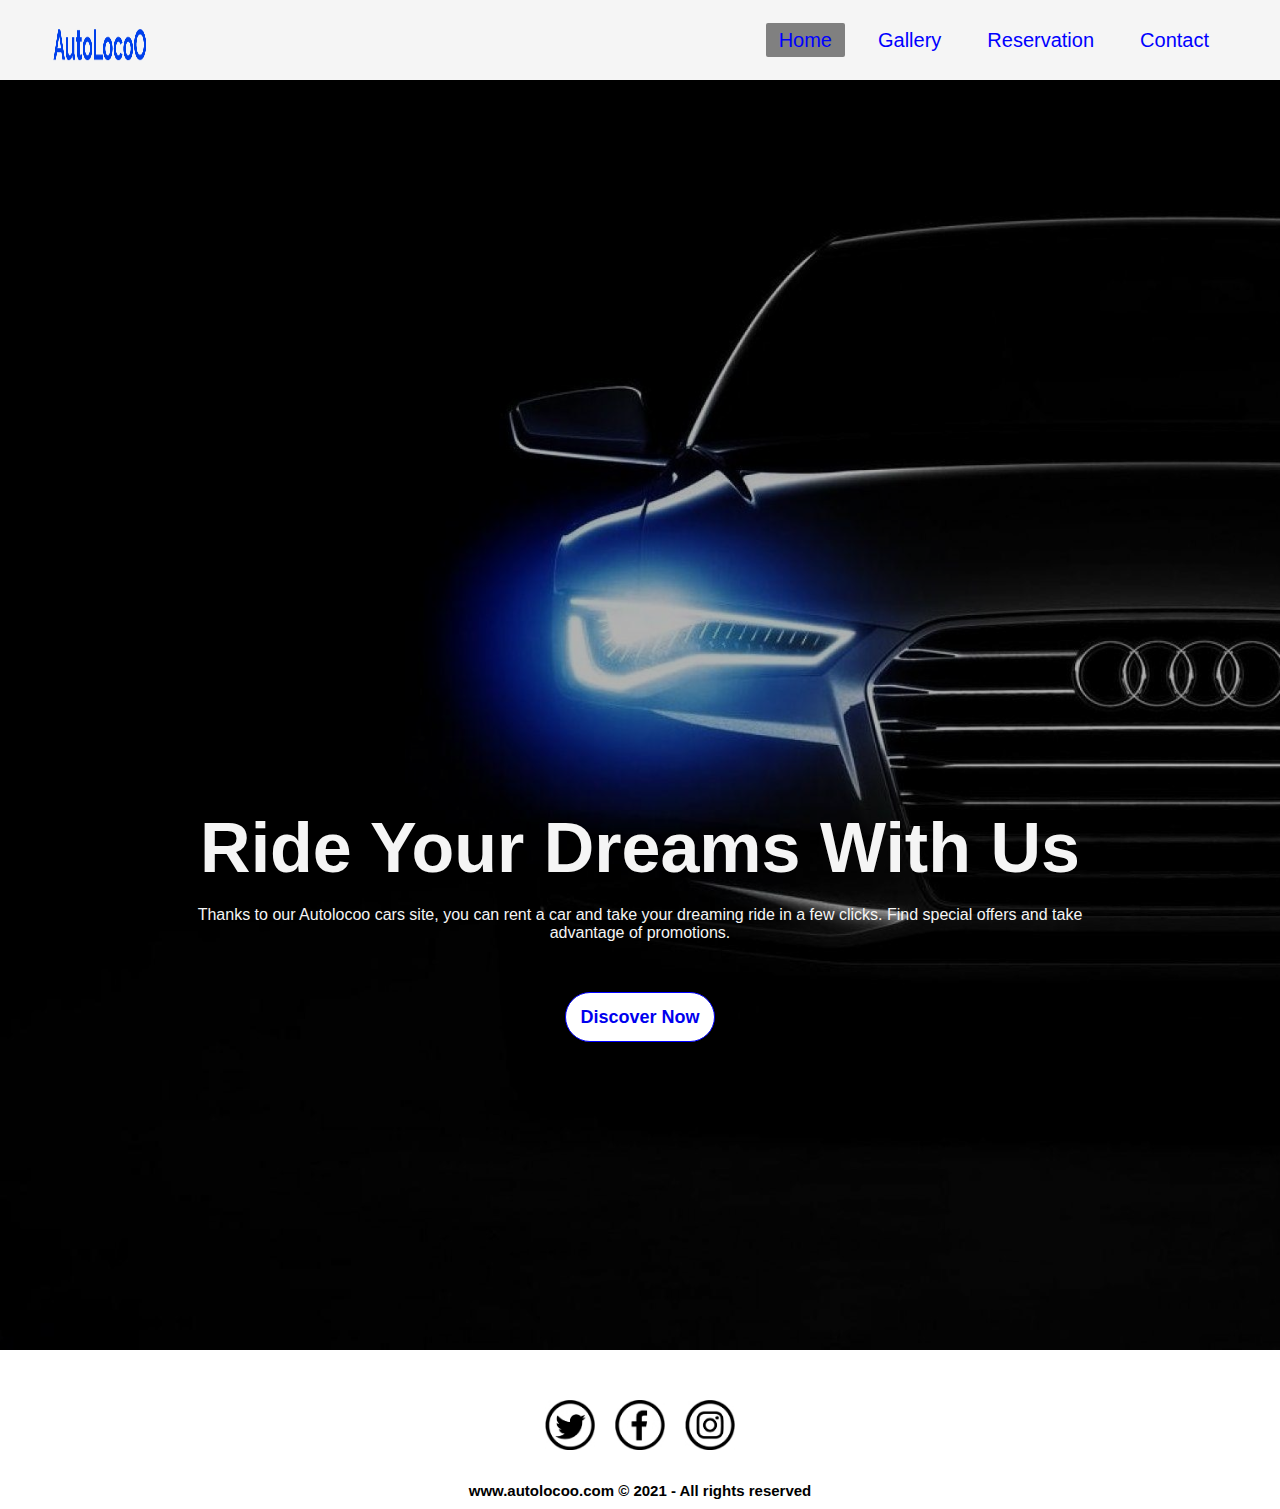
<file: index.html>
<!DOCTYPE html>
<html>

<head>
    <meta charset="utf-8">
    <title>rent cars</title>
    <link rel='stylesheet' href="ahome.css">
    <meta name="description" content="this is a rent cars website">
    <meta name="keyword" content="rent, auto, vehiculs, motors, cars, camions, trucks, vans">
    <meta name="viewport" content="width=device-width, initial-scale=1.0">

    
</head>

<body>
    <div class="allpage">
        <nav class='navbar'>
            <img class = "logo" src="logoauto.png" alt ="">
            <a href = "#" class = "toggle-button" onclick="opennav()">
                <span class = "bar"></span>
                <span class = "bar"></span>
                <span class = "bar"></span>
            </a>
            <ul id = "navmenu">
                <li><a class="active" href="index.html">Home</a></li>
                <li><a href="cargallery.html">Gallery</a></li>
                <li><a href="Reservations.html">Reservation</a></li>
                <li><a href="contact.html">Contact</a></li>


            </ul>

        </nav>
        <div class="center">
            <h1>Ride Your Dreams With Us</h1>
            <br>
            <p> Thanks to our Autolocoo cars site, you can rent a car and take your dreaming ride in a few clicks. Find special offers and take advantage of promotions.</p>
        

            <div class="btn">
                <button><a href = "cargallery.html">Discover Now</a></button>

            </div>

        </div>

    </div>
    <footer>
        
        <ul class="our_socialmedia_icons">
            <li> <a href="#"><img src="icon/s1.png"></a></li>
            <li> <a href="#"><img src="icon/s2.png"></a></li>
            <li> <a href="#"><img src="icon/s3.png"></a></li>
         </ul>
         <br>
         <h2>www.autolocoo.com © 2021 - All rights reserved</h2>



    </footer>
    
    <script src = "try.js" ></script>
</body>

</html>
</file>
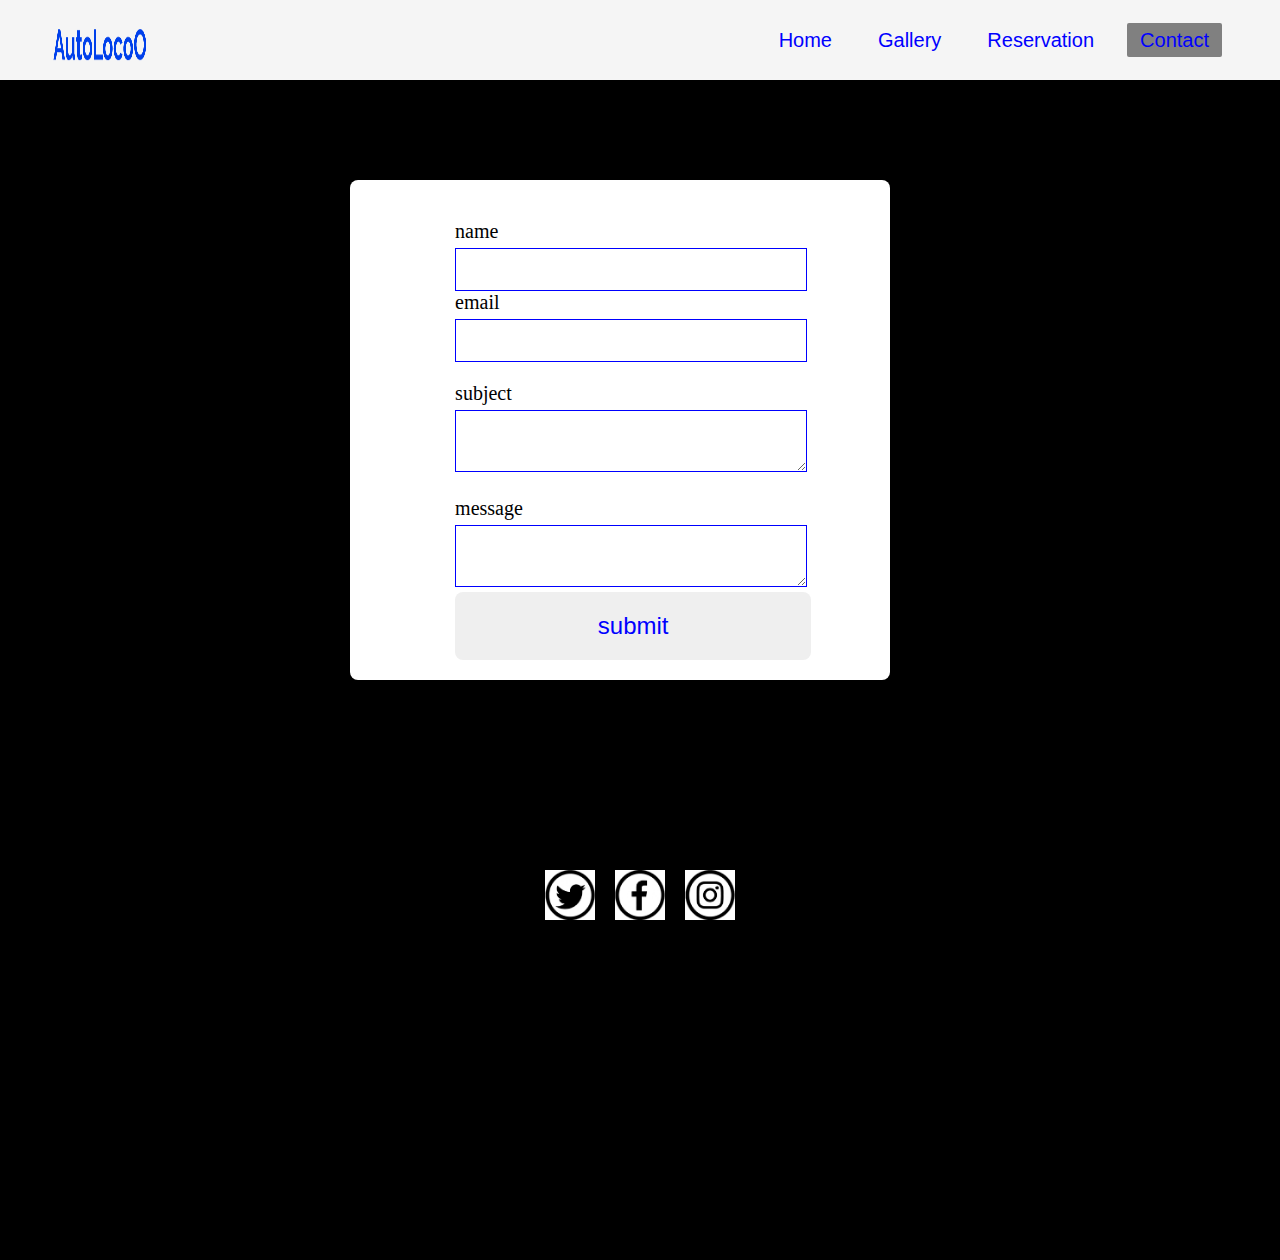
<file: contact.html>
<!DOCTYPE html>
<html>

<head>
    <meta charset="utf-8">
    <title>rent cars</title>
    <link rel='stylesheet' href="contact.css">
    <meta name="description" content="this is a rent cars website">
    <meta name="keyword" content="rent, auto, vehiculs, motors, cars, camions, trucks, vans">
    <meta name="viewport" content="width=device-width, initial-scale=1.0">


</head>

<body>
    <div class="allpage">
        <nav class='navbar'>
            <img class = "logo" src="logoauto.png" alt ="">
            
            <a href = "#" class = "toggle-button">
                <span class = "bar"></span>
                <span class = "bar"></span>
                <span class = "bar"></span>
            </a>
            <ul>
                <li><a href="index.html">Home</a></li>
                <li><a href="cargallery.html">Gallery</a></li>
                <li><a href="Reservations.html">Reservation</a></li>
                <li><a class="active" href="contact.html">Contact</a></li>


            </ul>

        </nav>
        <div class = "form">
            <div >
                <div class = "form-group">
                  <label for = "firstname">name</label>
                  <input type = "name" id = "name1" name = "name" >
                </div>
                
                <dive class = "form-group">
                    <label for="email">email</label>
                    <input type = "email" id = "email" name ="email" >
                </dive>
                <div class = "form-group">
                    <label for = "subject">subject</label>
                    <textarea name = "massage" id ="subject"></textarea >
                </div>

                <div class = "form-group">
                    <label for = "message">message</label>
                    <textarea name = "massage" id ="massage"></textarea >
                </div>

                <button id = "submit" type = "submit" onclick = "display_info()">submit</button>

            </div>

        </div>
        
        <footer>
        
            <ul class="our_socialmedia_icons">
                <li> <a href="#"><img src="icon/s1.png" alt = ""></a></li>
                <li> <a href="#"><img src="icon/s2.png" alt = ""></a></li>
                <li> <a href="#"><img src="icon/s3.png" alt = ""></a></li>
             </ul>
             <br>
             <h2>www.autolocoo.com © 2021 - All rights reserved</h2>
    
    
    
        </footer>




    </div>
    <script src = "try.js"></script>
</body>
</html>
</file>
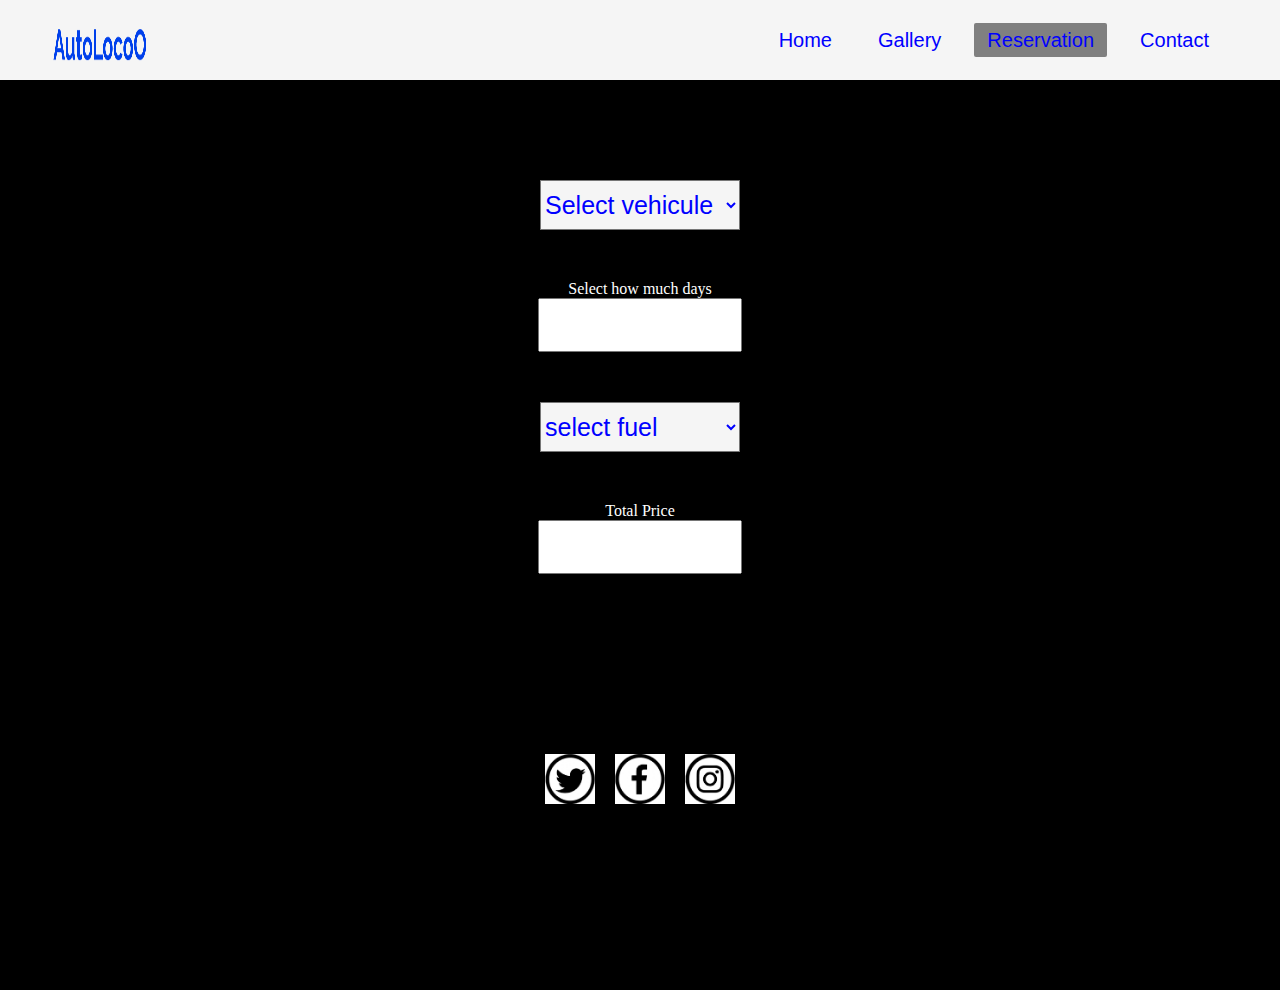
<file: Reservations.html>
<!DOCTYPE html>
<html>

<head>
    <meta charset="utf-8">
    <title>rent cars</title>
    <link rel='stylesheet' href="reservation.css">
    <meta name="description" content="this is a rent cars website">
    <meta name="keyword" content="rent, auto, vehiculs, motors, cars, camions, trucks, vans">
    <meta name="viewport" content="width=device-width, initial-scale=1.0">


</head>

<body>
    <div class="allpage">
        <nav class='navbar'>
            <img class = "logo" src= logoauto.png alt ="">
            <a href = "#" class = "toggle-button">
                <span class = "bar"></span>
                <span class = "bar"></span>
                <span class = "bar"></span>
            </a>


            <ul>
                <li><a href="index.html">Home</a></li>
                <li><a href="cargallery.html">Gallery</a></li>
                <li><a class = "active" href="Reservations.html">Reservation</a></li>
                <li><a href="contact.html">Contact</a></li>


            </ul>

        </nav>
        <div class = "select">
            <select id = "vehicule" onchange = "select()">
                <option>Select vehicule</option>
                <option>Moto</option>
                <option>Compact </option>
                <option>Citadine </option>
                <option>Berlin/automatique </option>
                <option >Utilitaire </option>
                <option >Trucks/automatique </option>
                <option >Heavy Machines</option>
            </select>
            <div>
            <p id = "select_p" style = "color : white; margin-top: 50px;">Select how much days</p>
            <input type = "number" id = "daysinput">
            </div>
           <div class = "cfuel">
            <select id = "fuel" onchange = "select()">
                <option>select fuel</option>
                <option id = "e">essance</option>
                <option id = "d">diesel</option>
                <option id = "h">hybride</option>
                <option id = "el">electrique</option>
            </select>
            

                
                <p class = 'price'>Total Price</p>
                <input type = "text" id = "priceholder" style="width: 200px; height: 50px; font-size: 30px; color:blue;">
                <br>
                <!--<button id = "btn" >price</button>-->
            </div>

       
  
    <footer>
        
        <ul class="our_socialmedia_icons">
            <li> <a href="#"><img src="icon/s1.png" alt = ""></a></li>
            <li> <a href="#"><img src="icon/s2.png" alt = ""></a></li>
            <li> <a href="#"><img src="icon/s3.png" alt = ""></a></li>
         </ul>
         <br>
         <h2>www.autolocoo.com © 2021 - All rights reserved</h2>



    </footer>
    </div>
    <script src = "try.js"></script>

</body>

</html>
</file>
<file: ahome.css>
*{
    padding: 0;
    margin: 0;   
}
.allpage{
    background: rgba(0, 0, 0, 0.3) url("background.jpg");
    background-size : cover;
    background-blend-mode: darken;
    height: 150vh;
    width: 100%;
    
}
.navbar{
     height: 80px;
     width: 100%;
     background-color:whitesmoke;

}
.toggle-button{

    position: absolute;
    top: .75rem;
    right: 1rem;
    display: none;
    flex-direction: column;
    justify-content: space-between;
    width: 30px;
    height:21px;
}
.toggle-button .bar{
    height: 3px;
    width: 100%;
    background-color: blue;
    border-radius: 10px;
}
.navbar .logo {
    height: 50px;
    width: 100px;
    margin-left: 50px;
    margin-top:20px ;

}
.navbar ul {
    float: right;
    margin-right: 50px;
}
.navbar ul li {
    list-style: 20px;
    margin: 0 8px;
    display:inline-block;
    line-height: 80px;
    
}
.navbar ul a{
    text-decoration: none;
    color: blue;
    font-size: 20px;
    padding: 6px 13px;
    font-family:Arial;
    transition: 1s;
   
}
.navbar ul li a.active,
.navbar ul li a:hover{
    background:grey;
    border-radius: 2px;
}
.allpage .center{
     position:absolute;
     top: 100%;
     left:50%;
     transform:translate(-50%, -50%);
     font-family: sans-serif;
     
    }

.center h1{
    color:whitesmoke;
    font-size: 70px;
    font-weight: bold;
    font-family: Arial;
    width: 900px;
    text-align: center;
    margin-top: 50px;

}
p{
    color: whitesmoke;
    font-family: Arial;
    text-align: center;
}


.center .btn{
    
    margin-top: 50px;
    text-align: center;
    
}
.btn button{
    height: 50px;
    width: 150px;
    font-size:18px;
    font-weight:bold;
    color:blue;
    background:white;
    border: 1px solid;
    
    border-radius: 25px;
    transition: .5s;
    
    
}
.btn button:hover{
    background: grey;
    
}
.btn button a{
    text-decoration: none;
}

.our_socialmedia_icons{

    text-align: center;
    margin-top: 50px;

}


.our_socialmedia_icons li {
    
    list-style: 10px;
    margin: 0 8px;
    display:inline-block;
    line-height: 5px;

}

.our_socialmedia_icons li img{

    width: 50px;
    height: 50px;
}


h2 {

    font-family: Arial;
    text-align: center;
    margin-top: 10px;
    margin-bottom: 10px;
    font-size: 15px;   
 
}
/*phone size*/
@media only screen and (max-width: 400px) {

    .allpage{
        background-image:url("background.jpg");
        background-size :cover;
        height: 160vh;
        width: 375px;
        
    }
    .toggle-button{
        
        margin-right: 60px;
        margin-top: 25px;
        display: flex;
       
    }
    .navbar{
        flex-direction: column;
        align-items: flex-start;
        width: 375px;
    }
    .navbar ul .activeMenu{
        display:flex;
    }
    #navmenu{
        display :none;
        
    }
     .navbar ul {
          
          display:flex;
          width: 80%;
          flex-direction: column;
     }
    
     .navbar .logo {
         
        margin-left: 140px;
        margin-top:20px ;
       
     }
     .navbar ul li{
         text-align: center;
     }

     .navbar ul li a{

        margin-right: 5px;
        font-size: 20px;
        color: whitesmoke;
        padding: .5rem 1rem;

     }

     .allpage .center{
      
         position:absolute;
         margin-top: 5px;

     }

     .center h1{
        font-size: 70px;
        font-weight: bold;
        width: 250px;
        text-align: center;
        margin-top: 30px;     
    
    }

    .center .btn{
         
        margin-top: 50px;
        text-align: center;
        
    }

    .our_socialmedia_icons{

        text-align: center;
}
    
    h2 {

        text-align: center;
        margin-top: 10px;
        margin-bottom: 10px;
        font-size:10px;
    }
}
</file>
<file: contact.css>
*{
    padding: 0;
    margin: 0;
    
}
.allpage{
    background-image:url("black.jpg");
    background-size : cover;
    height: 140vh;
    width: 100%;
  
    
}
.navbar{
     height: 80px;
     width: 100%;
     background-color:whitesmoke;

}
.toggle-button{

    position: absolute;
    top: .75rem;
    right: 1rem;
    display: none;
    flex-direction: column;
    justify-content: space-between;
    width: 30px;
    height:21px;
}
.toggle-button .bar{
    height: 3px;
    width: 100%;
    background-color: blue;
    border-radius: 10px;
}
.navbar .logo {
    height: 50px;
    width: 100px;
    margin-left: 50px;
    margin-top:20px ;

}
.navbar ul {
    float: right;
    margin-right: 50px;
}
.navbar ul li {
    list-style: 20px;
    margin: 0 8px;
    display:inline-block;
    line-height: 80px;
    
}
.navbar ul a{
    text-decoration: none;
    color: blue;
    font-size: 20px;
    padding: 6px 13px;
    font-family:Arial;
    transition: 1s;
   
}
.navbar ul li a.active,
.navbar ul li a:hover{
    background:grey;
    border-radius: 2px;
}
.form{
    margin-top: 100px;
    display: flex;
    align-items: center;
    justify-content: center;
    width: 90%;
    margin-left: 350px;
    max-width: 500px;
    padding:20px;
    background-color: white;
    border-radius: 8px;
    margin-bottom: 20px ;
    flex-direction:column;

}
.form-group{
    width: 100%;
    margin-top: 20px;
    font-size: 20px;
}
.form-group input,
.form-group textarea{
    width: 100%;
    padding: 10px;
    font-size: 18px;
    border:1px solid blue;
    margin-top: 5px;
}
textarea{
    resize: vertical;
}
button{
    width: 108%;
    border:none;
    padding:20px;
    font-size: 24px;
    border-radius: 8px;
    font-family: Arial, Helvetica, sans-serif;
    color:blue;
    transition: .3s ;
}
.our_socialmedia_icons{
    
    text-align: center;
    margin-top: 190px;
    margin-bottom: 0px;
    
}

.our_socialmedia_icons li {
    
    list-style: 10px;
    margin: 0 8px;
    display:inline-block;
    line-height: 5px;

}
.our_socialmedia_icons li img{

    width: 50px;
    height: 50px;
}
h2 {

    font-family: Arial;
    text-align: center;
    margin-top: 10px;
    margin-bottom: 10px;
    font-size: 15px;  
 
}

/*phone size*/
@media screen and (max-width: 44em) {

    .allpage{
       height: 130vh;
       width: 100%
    }
    .toggle-button{
        
        margin-right: 60px;
        margin-top: 25px;
        display: flex;
       
    }
    .navbar{
        flex-direction: column;
        align-items: flex-start;
        width: 375px;
    }
    .navbar ul {
          
        display:flex;
        width: 80%;
        flex-direction: column;
   }
    .navbar ul .active{
        display:flex;
    }
    
     .navbar .logo {
         
        margin-left: 140px;
        margin-top:20px ;
       
     }
     .navbar ul li{
         text-align: center;
     }

     .navbar ul li a{

        margin-right: 5px;
        font-size: 20px;
        color: whitesmoke;
        padding: .5rem 1rem;

     }
       .form{
        margin-top: 120px;
        display:flex;
        align-items: center;
     
        width: 90%;
        margin-left:-5px;
        max-width: 500px;
        padding:20px;
        background-color: white;
        border-radius: 8px;
        margin-bottom: 20px ;
        flex-direction:column;

        
       }.our_socialmedia_icons{

        text-align: center;
    }
    
    h2 {

        text-align: center;
        margin-top: 10px;
        margin-bottom: 10px;
        font-size:10px;
    }


}
</file>
<file: reservation.css>
*{
    padding: 0;
    margin: 0;
    
}
.allpage{
    background-image: url(black.jpg);
    background-size : cover;
    height: 110vh;
    
    
}
.navbar{
     height: 80px;
     width: 100%;
     background-color:whitesmoke;

}
.toggle-button{

    position: absolute;
    top: .75rem;
    right: 1rem;
    display: none;
    flex-direction: column;
    justify-content: space-between;
    width: 30px;
    height:21px;
}
.toggle-button .bar{
    height: 3px;
    width: 100%;
    background-color: blue;
    border-radius: 10px;
}
.navbar .logo {
    height: 50px;
    width: 100px;
    margin-left: 50px;
    margin-top:20px ;

}
.navbar ul {
    float: right;
    margin-right: 50px;
}
.navbar ul li {
    list-style: 20px;
    margin: 0 8px;
    display:inline-block;
    line-height: 80px;
    
}
.navbar ul a{
    text-decoration: none;
    color: blue;
    font-size: 20px;
    padding: 6px 13px;
    font-family:Arial;
    transition: 1s;
   
}
.navbar ul li a.active,
.navbar ul li a:hover{
    background:grey;
    border-radius: 2px;
}
.select{

    margin-top: 100px;
    text-align: center;
    width: 100%;    
}

#vehicule{
    font-family: Arial;
    color: blue;
    background-color:whitesmoke;
    font-size: 25px;
    width:200px;
    height: 50px;
    
}
.cfuel{
    margin-top: 50px;

}
#fuel{
    font-family: Arial;
    color: blue;
    background-color:whitesmoke;
    font-size: 25px;
    width:200px;
    height: 50px;
     

}


#daysinput{
    width: 200px; height: 50px; font-size: 30px; color:blue; text-align: center;
}
.price{
    color:white;
    margin-top: 50px;
}





.our_socialmedia_icons{

    text-align: center;
    margin-top: 180px;
    margin-bottom: 0px;
    
}
.our_socialmedia_icons li {
    
    list-style: 10px;
    margin: 0 8px;
    display:inline-block;
    line-height: 5px;

}
.our_socialmedia_icons li img{

    width: 50px;
    height: 50px;
}
h2 {

    font-family: Arial;
    text-align: center;
    margin-top: 30px;
    margin-bottom: 10px;
    font-size: 15px;    
 
}
/*phone size*/
@media screen and (max-width: 400px) {

    .allpage{
       height: 130vh;
       width: 100%;
    }
       
    .toggle-button{
        
        margin-right: 60px;
        margin-top: 25px;
        display: flex;
       
    }
    .navbar{
        flex-direction: column;
        align-items: flex-start;
        width: 375px;
    }
    .navbar ul .active{
        display:flex;
    }
    
     .navbar ul {
          
          display:flex;
          width: 80%;
          flex-direction: column;
     }
     .navbar .logo {
         
        margin-left: 140px;
        margin-top:20px ;
       
     }
     .navbar ul li{
         text-align: center;
     }

     .navbar ul li a{

        margin-right: 5px;
        font-size: 20px;
        color: whitesmoke;
        padding: .5rem 1rem;

     }

    .select{
        margin-top: 340px;
        margin-left: 50px;
        margin-right: 50px;
        height:100vh;
        width: 100%;
        display:flex;
        flex-direction: column;   
    
    }
    #vehicule{
        font-family: Arial;
        color: blue;
        background-color:whitesmoke;
        font-size: 25px;
        width:200px;
        height: 50px;
        padding-left: 0px;
        padding-right: 12px;
        padding-bottom:12px;
        padding-top: 8px;
        margin-left: 43px;
        
    }
    .cfuel{
        margin-right:100px;
        margin-top: 50px;

    }
     #select_p{
         margin-right: 90px;
     }

    #daysinput{
        margin-right: 90px;
    }
    
    .our_socialmedia_icons{

        margin-top: 400px;
        text-align: center;
        margin-right: 100px;
}
    
    h2 {

        text-align: center;
        margin-top: 10px;
        margin-bottom: 10px;
        margin-right: 100px;
        font-size:10px;
    }
}
</file>
